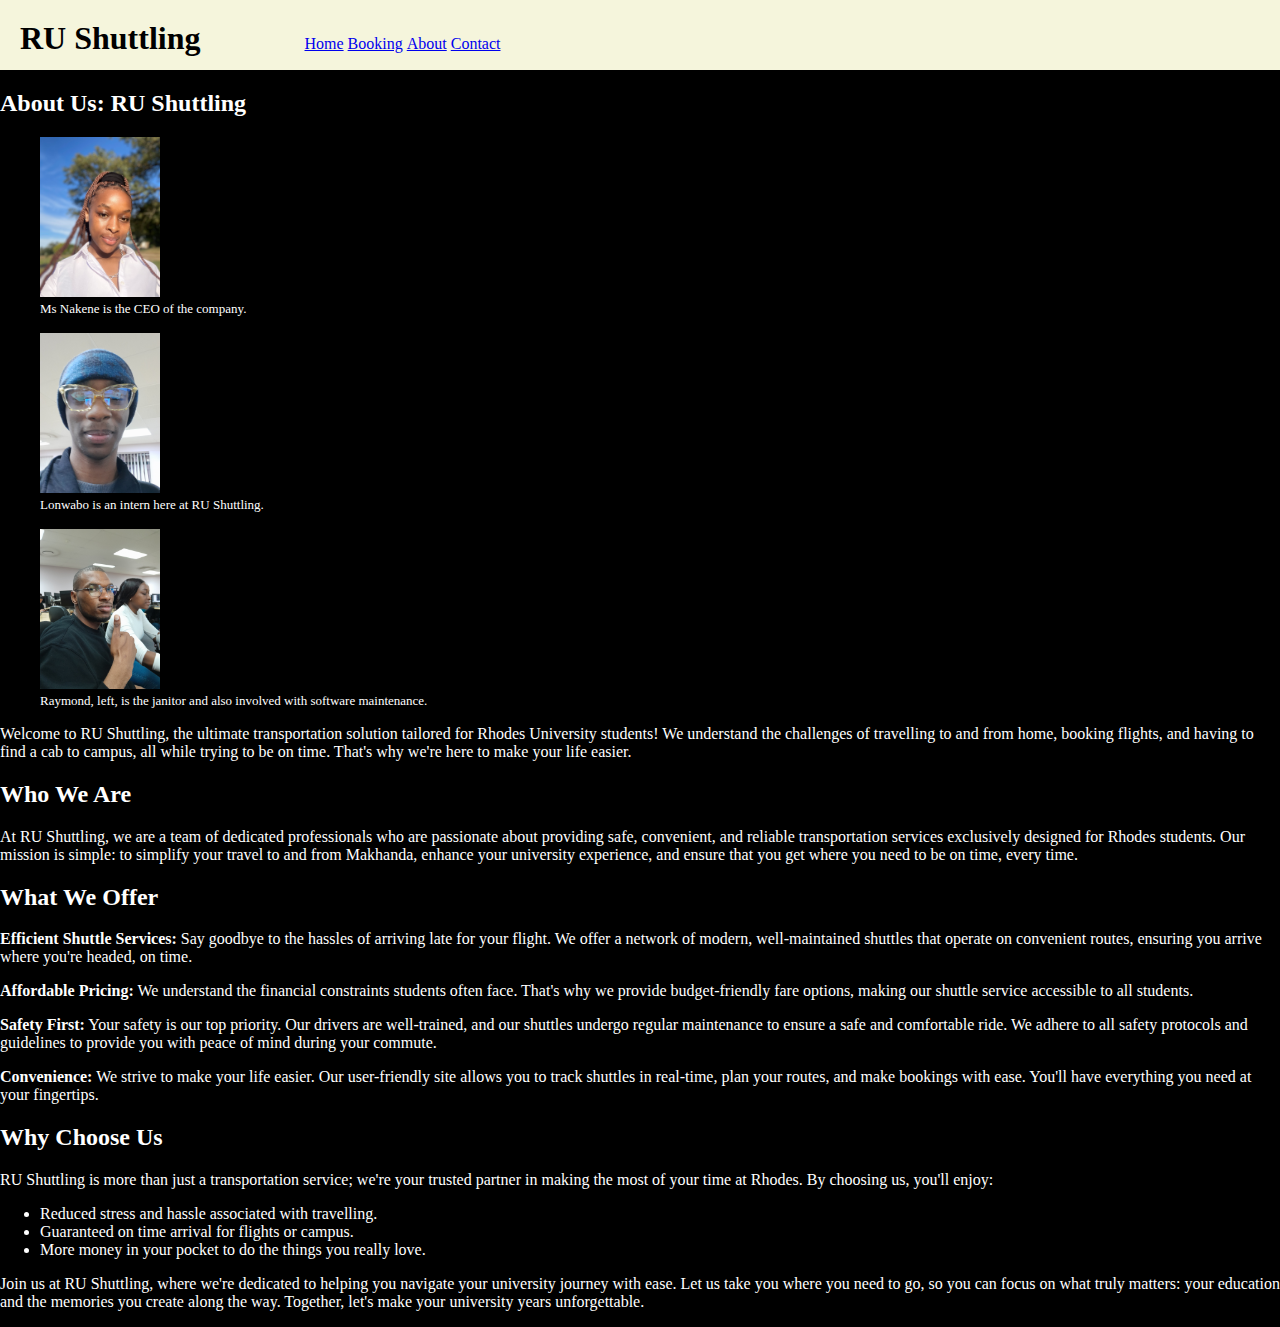
<file: about.html>
<!DOCTYPE html>
<html>
    <head>
        <meta charset="UTF-8">
        <meta name="viewport" content="width=device-width, initial-scale=1.0">
        <meta http-equiv="X-UA-Compatible" content="ie=edge">
        <link rel="stylesheet" href="Css/base.css">
        <title>About - RU Shuttling</title>
    </head>
    <body>
        <header style="background-color:beige;  height: 30px; width:100%; padding: 20px; position: sticky; top: 0; overflow: hidden;">
            <h1 style="display: inline; margin-right: 60px;">RU Shuttling</h1>
            <nav style="display: inline;">
                <ul style="list-style-type: none; display: inline;">
                    <li style="display: inline;">
                        <a href="index.html">Home</a>    
                    </li>
                    <li style="display: inline;">
                        <a href="booking.html">Booking</a>
                        </li>
                    <li style="display: inline;">
                        <a href="about.html">About</a>
                        </li>
                    <li style="display: inline;">
                        <a href="contact.html">Contact</a>
                        </li>
                </ul>
            </nav>
        </header>
        <main  style="color: white; margin: 0; padding: 0; text-align: left;">
            <h2>
                About Us: RU Shuttling
            </h2>
            <figure>
                <img src="images/Nakene_.jpg" alt="Lebo" style="width: 10%; height: 10%;">
                <figcaption style="font-size: small">
                    Ms Nakene is the CEO of the company.
                </figcaption>
            </figure>
            <figure>
                <img src="images/Mfazwe.jpg" alt="Lonwabo" style="width: 10%; height: 10%;">
                <figcaption style="font-size: small">
                    Lonwabo is an intern here at RU Shuttling.
                </figcaption>
            </figure>
            <figure>
                <img src="images/Mugandiwa.jpg" alt="Raymond and Lebo" style="width: 10%; height: 10%;">
                <figcaption style="font-size: small">
                    Raymond, left, is the janitor and also involved with software maintenance. <br>
                </figcaption>
            </figure>
            <p>
                Welcome to RU Shuttling, the ultimate transportation solution tailored for Rhodes University students! We understand the challenges of travelling to and from home, booking flights, and having to find a cab to campus, all while trying to be on time. That's why we're here to make your life easier.
            </p>
            <h2>
                Who We Are
            </h2>
            <p>
                At RU Shuttling, we are a team of dedicated professionals who are passionate about providing safe, convenient, and reliable transportation services exclusively designed for Rhodes students. Our mission is simple: to simplify your travel to and from Makhanda, enhance your university experience, and ensure that you get where you need to be on time, every time.
            </p>
            <h2>
                What We Offer
            </h2>
            <p>
                <strong>Efficient Shuttle Services:</strong> Say goodbye to the hassles of arriving late for your flight. We offer a network of modern, well-maintained shuttles that operate on convenient routes, ensuring you arrive where you're headed, on time.
            </p>
            <p>
                <strong>Affordable Pricing:</strong> We understand the financial constraints students often face. That's why we provide budget-friendly fare options, making our shuttle service accessible to all students.
            </p>
            <p>
                <strong>Safety First:</strong> Your safety is our top priority. Our drivers are well-trained, and our shuttles undergo regular maintenance to ensure a safe and comfortable ride. We adhere to all safety protocols and guidelines to provide you with peace of mind during your commute.
            </p>
            <p>
                <strong>Convenience:</strong> We strive to make your life easier. Our user-friendly site allows you to track shuttles in real-time, plan your routes, and make bookings with ease. You'll have everything you need at your fingertips.
            </p>
            <h2>
                Why Choose Us
            </h2>
            <p>
                RU Shuttling is more than just a transportation service; we're your trusted partner in making the most of your time at Rhodes. By choosing us, you'll enjoy:
                <ul>
                    <li>Reduced stress and hassle associated with travelling.</li>
                    <li>Guaranteed on time arrival for flights or campus.</li>
                    <li>More money in your pocket to do the things you really love.</li>
                </ul>
                Join us at RU Shuttling, where we're dedicated to helping you navigate your university journey with ease. Let us take you where you need to go, so you can focus on what truly matters: your education and the memories you create along the way. Together, let's make your university years unforgettable.
            </p>
        </main>
    </body>
</html>
</file>
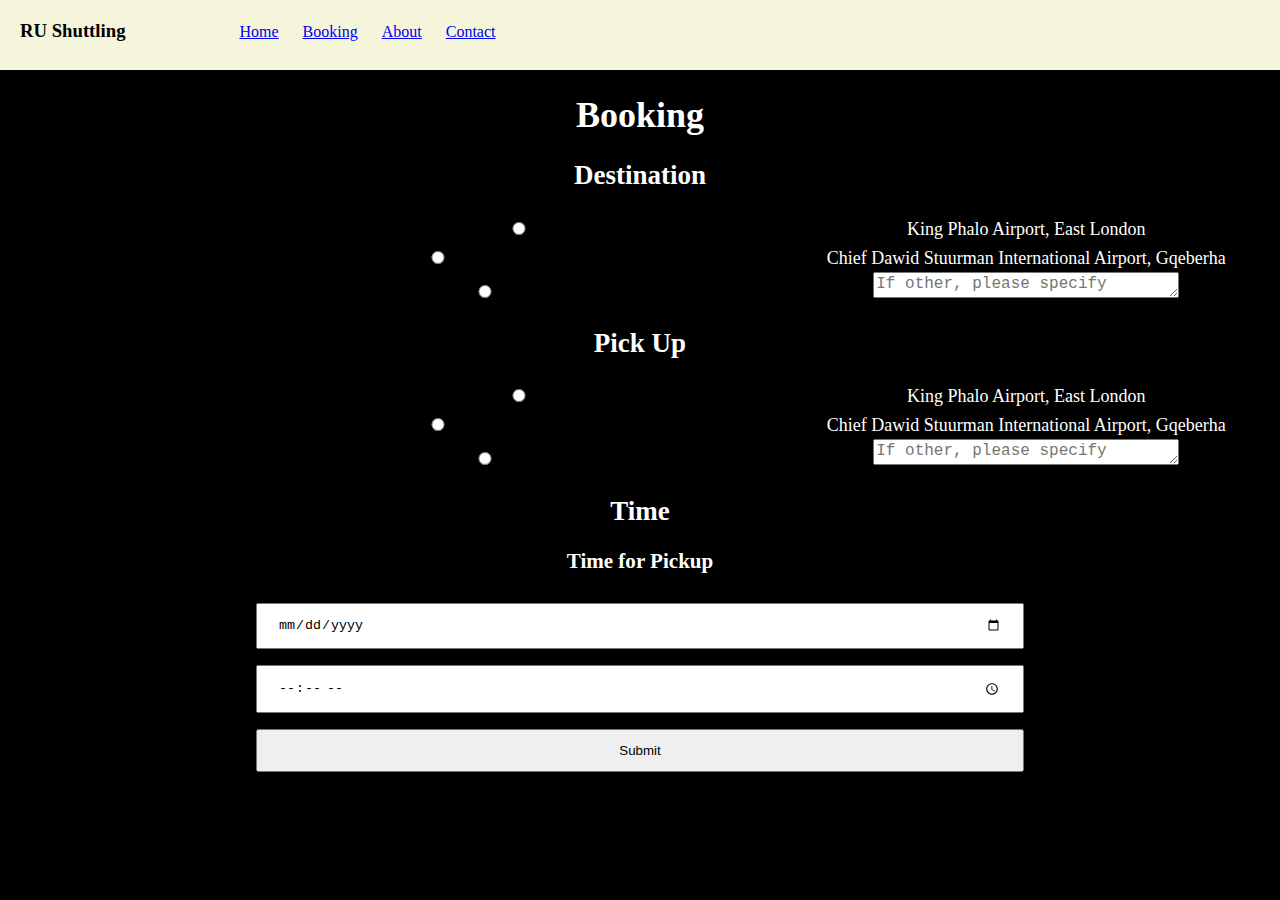
<file: booking.html>
<!DOCTYPE html>
<html>
    <head>
        <meta charset="UTF-8">
        <meta name="viewport" content="width=device-width, initial-scale=1.0">
        <meta http-equiv="X-UA-Compatible" content="ie=edge">
        <link rel="stylesheet" href="Css/base.css">
        <title>Booking - RU Shuttling</title>
    </head>
    <style>
        li{
            margin: 10px;
        }
    </style>
    <body style="background-color: black; margin: 0; padding: 0;">
        <header style="background-color: beige;  height: 30px; width: 100%; padding: 20px; position: sticky; top: 0;">
            <h3 style="display: inline; margin-right: 60px;">RU Shuttling</h3>
            <nav style="display: inline;">
                <ul style="list-style-type: none; display: inline;">
                    <li style="display: inline;">
                        <a href="index.html">Home</a>    
                    </li>
                    <li style="display: inline;">
                        <a href="booking.html">Booking</a>
                        </li>
                    <li style="display: inline;">
                        <a href="about.html">About</a>
                        </li>
                    <li style="display: inline;">
                        <a href="contact.html">Contact</a>
                        </li>
                </ul>
            </nav>
        </header>
        <main  style="color: white; margin: 0; padding: 0; text-align: center; font-size: large;">
            <h1>Booking</h1>
            <h2>Destination</h2>
            <form style="text-align: center;">
                <input type="radio" id="EL" name="destination">
                <label for="EL">King Phalo Airport, East London<br></label>
                <input type="radio" id="PE" name="destination">
                <label for="PE">Chief Dawid Stuurman International Airport, Gqeberha<br></label>
                <input type="radio" id="Other" name="destination">
                <label for="Other"><form><textarea placeholder="If other, please specify" name="specificDest" style="width: 300px; height: 20px; font-size: large;"></textarea></form></label>
            </form>
            <h2>Pick Up</h2>
            <form style="text-align: center;">
                <input type="radio" id="EL" name="destination">
                <label for="EL">King Phalo Airport, East London<br></label>
                <input type="radio" id="PE" name="destination">
                <label for="PE">Chief Dawid Stuurman International Airport, Gqeberha<br></label>
                <input type="radio" id="Other" name="destination">
                <label for="Other"><form><textarea placeholder="If other, please specify" name="specificDest" style="width: 300px; height: 20px; font-size: large;"></textarea></form></label>
            </form>
            <h2>Time</h2>
            <h3>Time for Pickup</h3>
            <form style="text-align: center;">
                <input type="date" id="Date" name="date">
                <input type="time" id="Time" name="time">
            </form>
            <form>
                <input type="submit">
            </form>
        </main>
    </body>
</html>
</file>
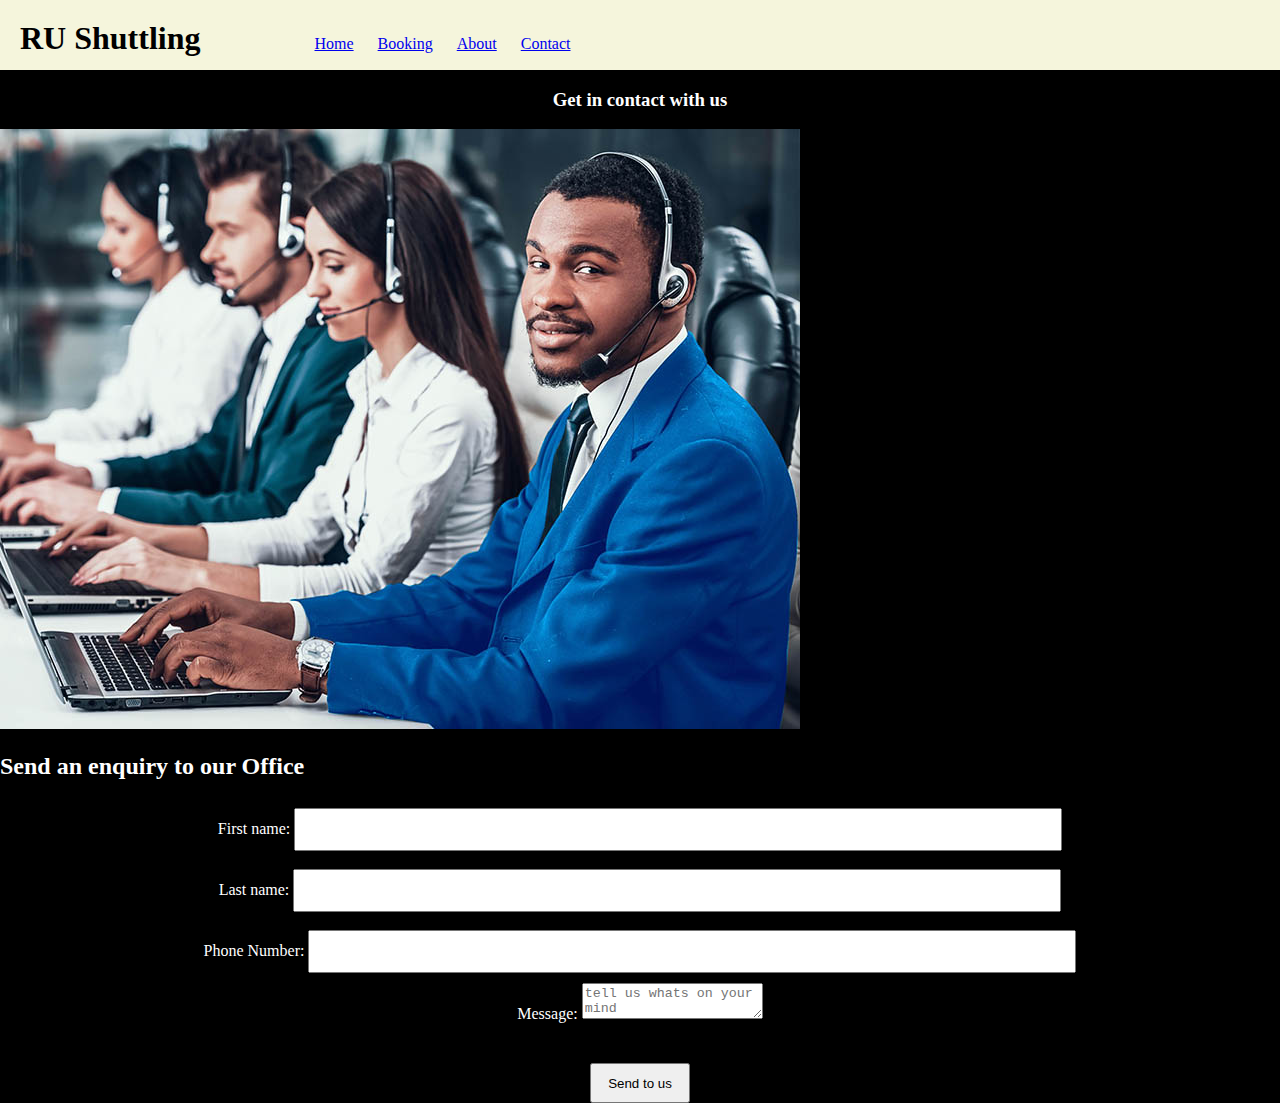
<file: contact.html>
<!DOCTYPE html>
<html>
    <head>
        <meta charset="UTF-8">
        <meta name="viewport" content="width=device-width, initial-scale=1.0">
        <meta http-equiv="X-UA-Compatible" content="ie=edge">
        <link rel="stylesheet" href="/Css/base.css">
        <title>Contact - RU Shuttling</title>
    </head>
    <style>
        li{
            margin: 10px;
        }
        input{
            margin-bottom: 10px;
        }
    </style>
    <body style="background-color: black; margin: 0; padding: 0;">
        <header style="background-color: beige;  height: 30px; width:100%; padding: 20px; position: sticky; top: 0; overflow: hidden;">
            <h1 style="display: inline; margin-right: 60px;">RU Shuttling</h1>
            <nav style="display: inline;">
                <ul style="list-style-type: none; display: inline;">
                    <li style="display: inline;">
                        <a href="index.html">Home</a>    
                    </li>
                    <li style="display: inline;">
                        <a href="booking.html">Booking</a>
                        </li>
                    <li style="display: inline;">
                        <a href="about.html">About</a>
                        </li>
                    <li style="display: inline;">
                        <a href="contact.html">Contact</a>
                        </li>
                </ul>
            </nav>
        </header>
        <main style="color: white; margin: 0; padding: 0;">
            <h3 style="text-align: center;">Get in contact with us</h3>
            <img src="images/Contact.jpg" alt="man typing on a computer" />
            <h2>Send an enquiry to our Office</h2>
            <form style="text-align: center;">
                    <label for="fname">First name: </label>
                    <input type="text" id="fname" name="fname"><br>
                    <label for="lname">Last name:</label>
                    <input type="text" id="lname" name="lname"><br>

                    <label for="number"> Phone Number: </label>
                    <input type="tel" name="number"> <br>

                    <label for="message">Message: </label>
                    <textarea placeholder="tell us whats on your mind" name="message"></textarea><br>

                    <button style="width: 100px; height: 40px; margin-top: 40px">Send to us</button>
            </form>
        </main>     
    </body>
</html>
</file>
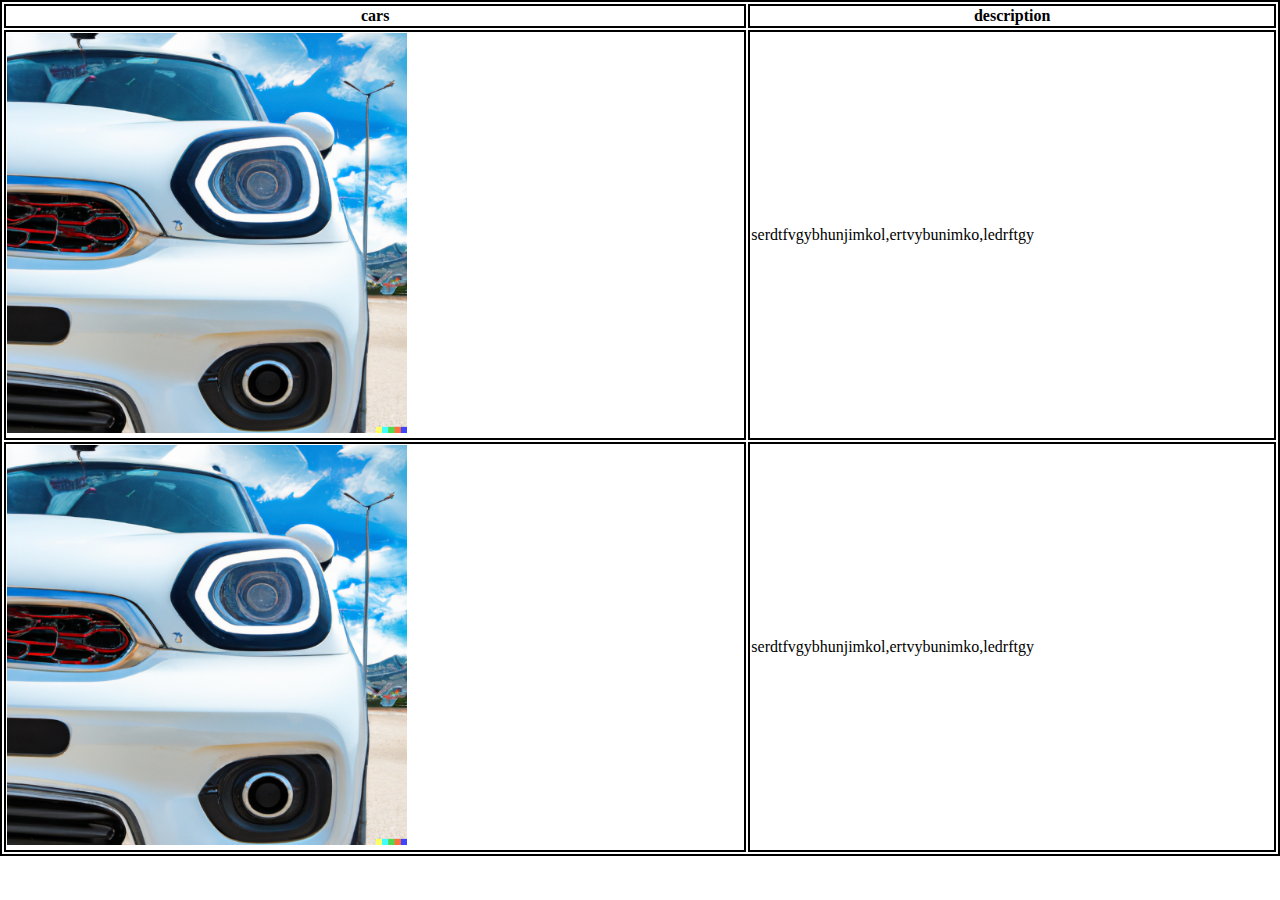
<file: Css/test.html>
<!DOCTYPE html>
<html lang="en">
<head>
    <meta charset="UTF-8">
    <meta name="viewport" content="width=device-width, initial-scale=1.0">
    <title>Document</title>
    <style>
        table, th, td{
            border: 2px solid black;
        }
        body{
            margin: 0%;
            align-items: center;
        }
        table{
            width: 100%;
        }
    </style>
</head>
<body>
    <table>
        <tr>
            <th>cars</th>
            <th>description</th>
        </tr>
        <tr>
            <td><img src="images/mini1.png" alt="" width="400px"></td>
            <td><p>serdtfvgybhunjimkol,ertvybunimko,ledrftgy</p></td>
        </tr>        
        <tr>
            <td><img src="images/mini1.png" alt="" width="400px"></td>
            <td><p>serdtfvgybhunjimkol,ertvybunimko,ledrftgy</p></td>
        </tr>
    </table>
    
</body>
</html>
</file>
<file: Css/base.css>
html{
    margin: 0;
    padding: 0;
}
body{
    background-color: black; 
    margin: 0; 
    padding: 0;
}

nav > li{
    margin: 10px;
}
section{
    text-align: center; 
    border-bottom: #fff 1px solid; 
    padding-bottom: 60px;
}

input{
    width: 60%;
    padding: 12px 20px;
    margin: 8px 0;
    box-sizing: border-box;

}
</file>
